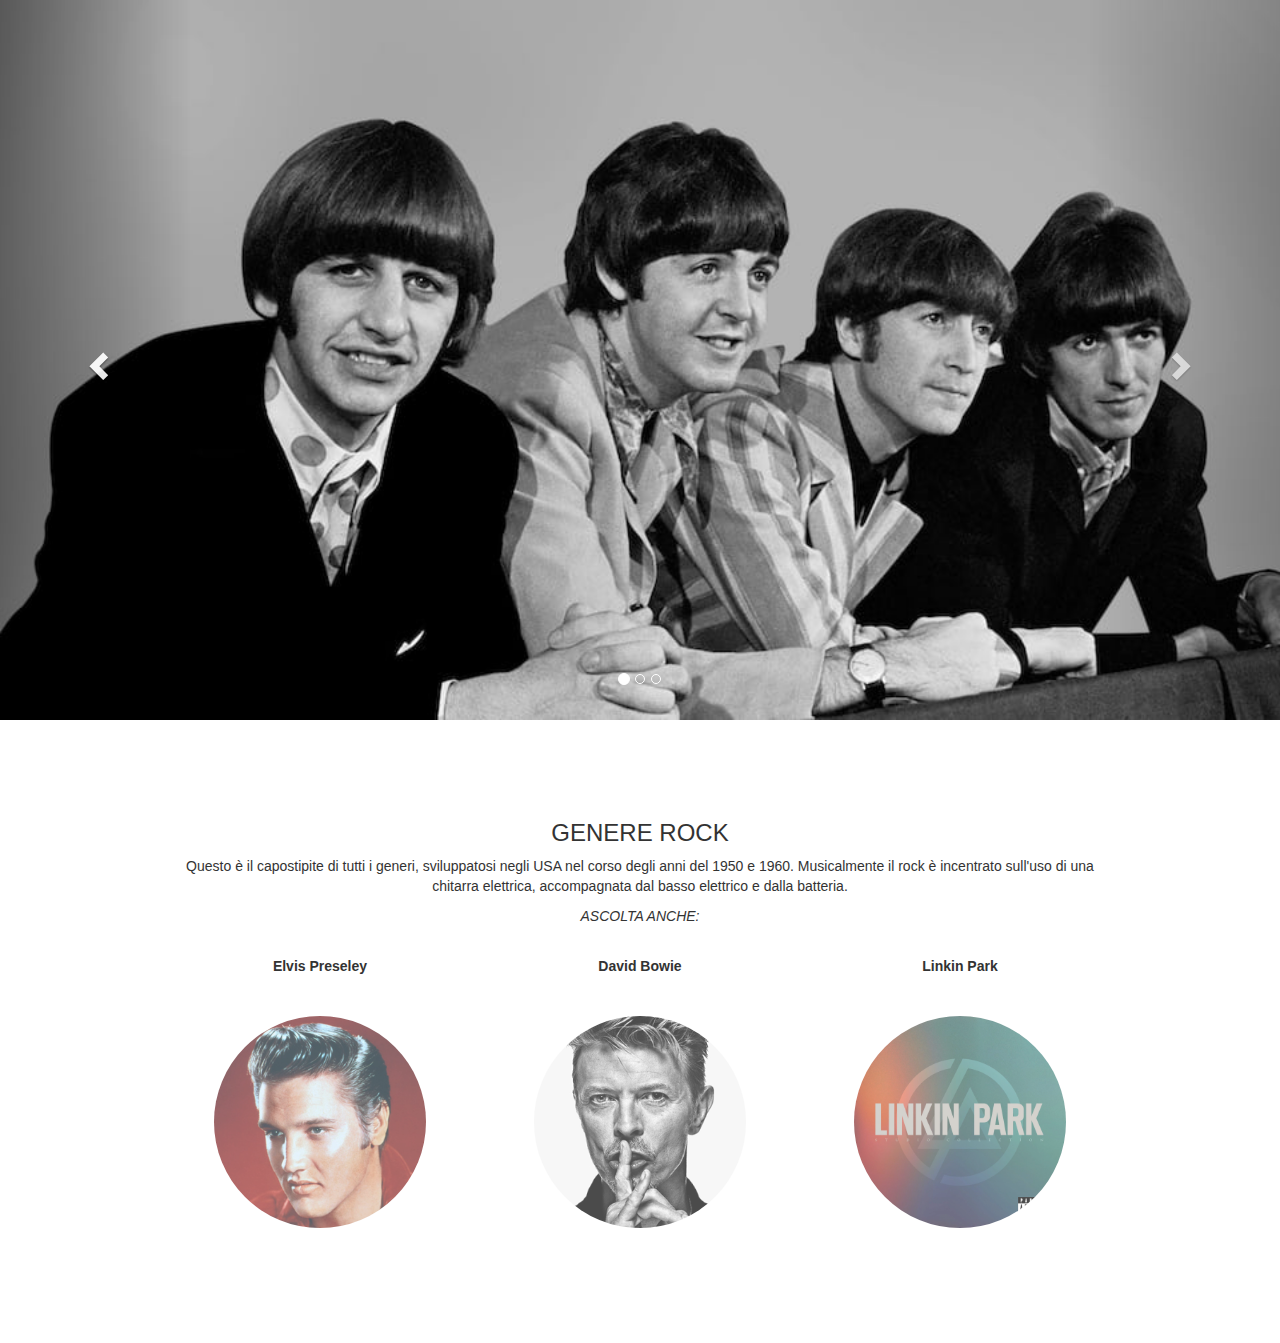
<file: rock.html>
<!DOCTYPE html>
<html lang="en">
<head>
 
  <title>rock</title>
  <meta charset="utf-8">
  <meta name="viewport" content="width=device-width, initial-scale=1">
  <link rel="stylesheet" href="https://maxcdn.bootstrapcdn.com/bootstrap/3.4.0/css/bootstrap.min.css">
  <script src="https://ajax.googleapis.com/ajax/libs/jquery/3.4.1/jquery.min.js"></script>
  <script src="https://maxcdn.bootstrapcdn.com/bootstrap/3.4.0/js/bootstrap.min.js"></script>
  <style>
  .container {
    padding: 80px 120px;
  }
  .person {
    border: 10px solid transparent;
    margin-bottom: 25px;
    width: 80%;
    height: 80%;
    opacity: 0.7;
  }
  .person:hover {
    border-color: #f1f1f1;
  }
  .carousel-inner img {
    -webkit-filter: grayscale(90%);
    filter: grayscale(90%);  
    width: 100%; 
    margin: auto;
  }
  .carousel-caption h3 {
    color: #fff !important;
  }
  @media (max-width: 600px) {
    .carousel-caption {
      display: none; 
    }
  }  
  </style>
</head>
<body>

<div id="myCarousel" class="carousel slide" data-ride="carousel">
   
    <ol class="carousel-indicators">
      <li data-target="#0Carousel" data-slide-to="0" class="active"></li>
      <li data-target="#1Carousel" data-slide-to="1"></li>
      <li data-target="#2Carousel" data-slide-to="2"></li>
    </ol>

 
    <div class="carousel-inner" role="listbox">
      <div class="item active">
        <img src="Beatles.jpg" alt="BEATLES" width="1200" height="700">
        <div class="carousel-caption">
        </div>      
      </div>

      <div class="item">
        <img src="ACDC.jpg" alt="AC/DC" width="1200" height="700">
        <div class="carousel-caption">
        </div>      
      </div>
    
      <div class="item">
        <img src="Queen.jpg" alt="QUEEN" width="1200" height="700">
        <div class="carousel-caption">
        </div>      
      </div>
    </div>

  
    <a class="left carousel-control" href="#myCarousel" role="button" data-slide="prev">
      <span class="glyphicon glyphicon-chevron-left" aria-hidden="true"></span>
      <span class="sr-only">Previous</span>
    </a>
    <a class="right carousel-control" href="#myCarousel" role="button" data-slide="next">
      <span class="glyphicon glyphicon-chevron-right" aria-hidden="true"></span>
      <span class="sr-only">Next</span>
    </a>
</div>

<div class="container text-center">
  <h3>GENERE ROCK</h3>
  <p>Questo è il capostipite di tutti i generi, sviluppatosi negli USA nel corso degli anni del 1950 e 1960.
      Musicalmente il rock è incentrato sull'uso di una chitarra elettrica, accompagnata dal basso elettrico 
      e dalla batteria.

      <p><em>ASCOLTA ANCHE:</em></p>
  </p>
  <br>
  <div class="row">
    <div class="col-sm-4">
      <p class="text-center"><strong>Elvis Preseley</strong></p><br>
      <a href="#demo" data-toggle="collapse">
        <img src="ElvisPresley.jpg" class="img-circle person"  width="255" height="255">
      </a>
      <div id="demo" class="collapse">
      </div>
    </div>
    <div class="col-sm-4">
      <p class="text-center"><strong>David Bowie</strong></p><br>
      <a href="#demo2" data-toggle="collapse">
        <img src="DavidBowie.jpg" class="img-circle person" width="255" height="255">
      </a>
      <div id="demo2" class="collapse">
      </div>
    </div>
    <div class="col-sm-4">
      <p class="text-center"><strong>Linkin Park</strong></p><br>
      <a href="#demo3" data-toggle="collapse">
        <img src="LinkinPark.jpg" class="img-circle person"  width="255" height="255">
      </a>
      <div id="demo3" class="collapse">
      </div>
    </div>
  </div>
</div>

</body>
</html>
</file>
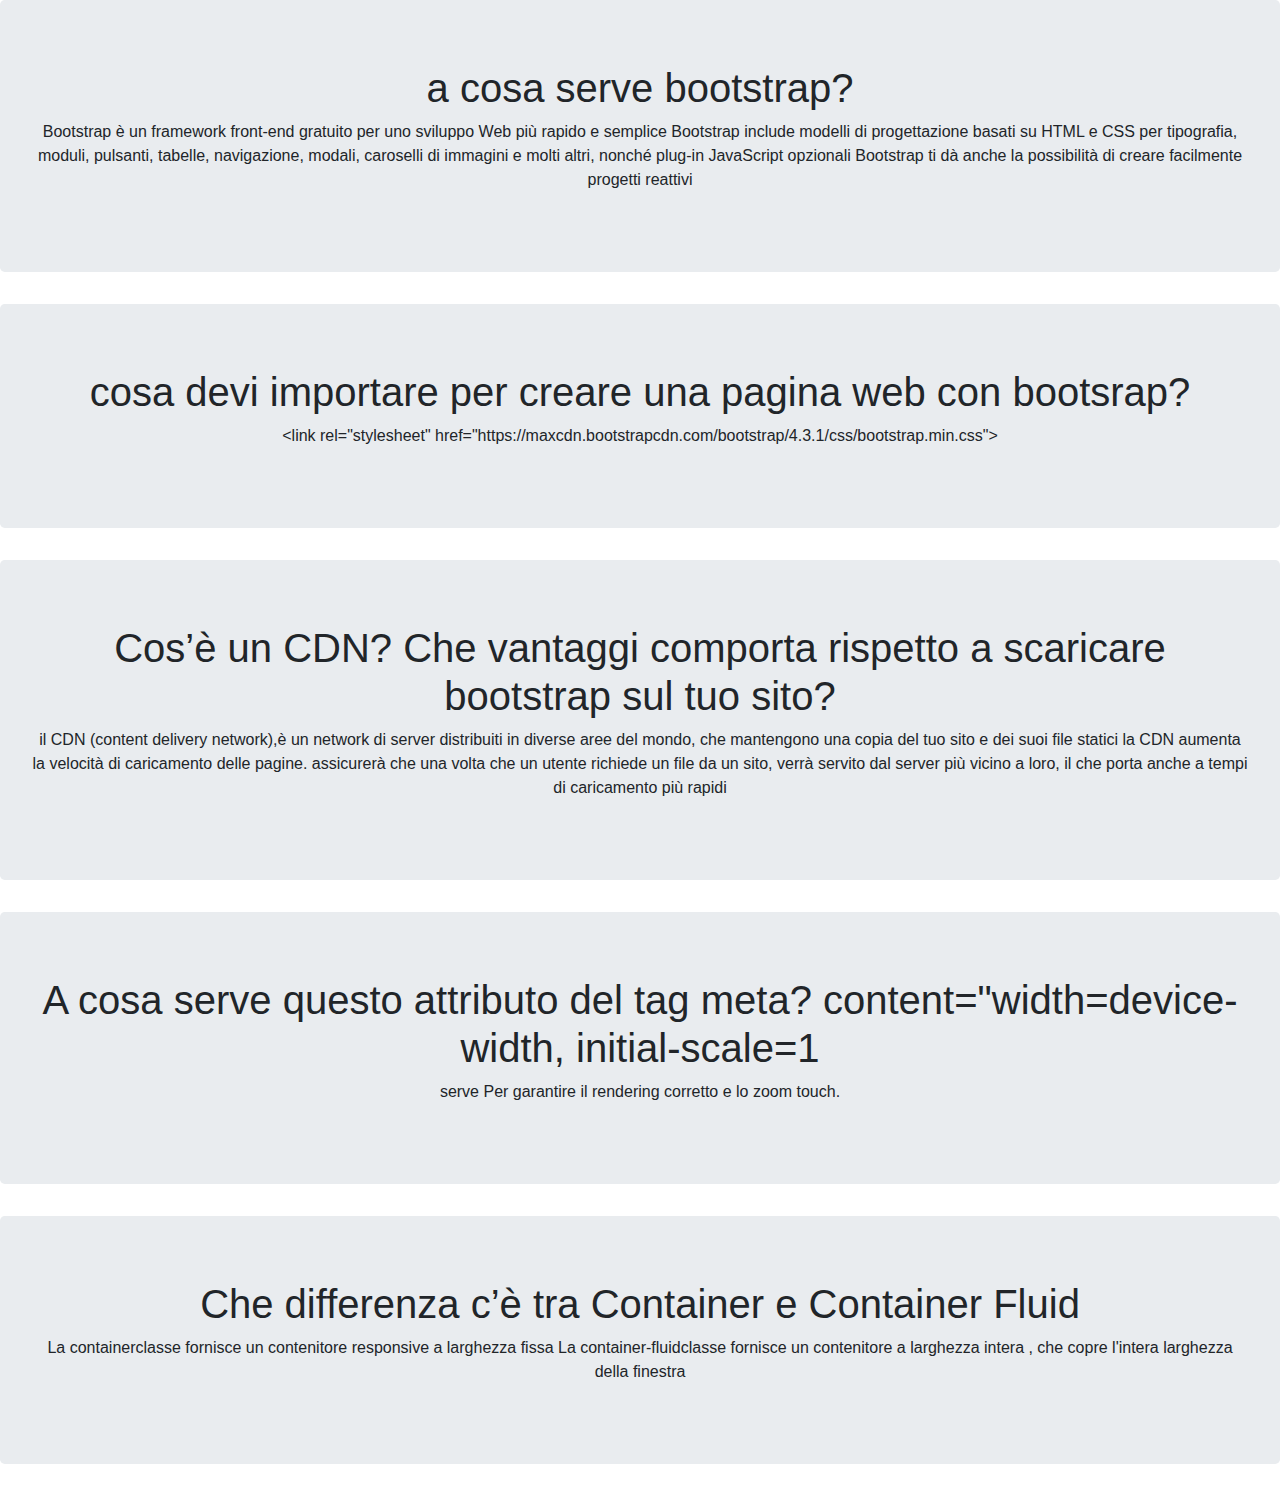
<file: BOOTSTRAP/BTS_1/BTS1.1.html>
<!DOCTYPE html>
<html lang="en">
<head>
  <title>Bootstrap Example</title>
  <meta charset="utf-8">
  <meta name="viewport" content="width=device-width, initial-scale=1">
  <link rel="stylesheet" href="https://maxcdn.bootstrapcdn.com/bootstrap/4.3.1/css/bootstrap.min.css">
  <script src="https://ajax.googleapis.com/ajax/libs/jquery/3.4.1/jquery.min.js"></script>
  <script src="https://cdnjs.cloudflare.com/ajax/libs/popper.js/1.14.7/umd/popper.min.js"></script>
  <script src="https://maxcdn.bootstrapcdn.com/bootstrap/4.3.1/js/bootstrap.min.js"></script>
</head>
<body>

<div class="jumbotron text-center">
  <h1>a cosa serve bootstrap?</h1>
  <p>Bootstrap è un framework front-end gratuito per uno sviluppo Web più rapido e semplice
    Bootstrap include modelli di progettazione basati su HTML e CSS per tipografia, moduli, pulsanti, tabelle, navigazione, modali, caroselli di immagini e molti altri, nonché plug-in JavaScript opzionali
    Bootstrap ti dà anche la possibilità di creare facilmente progetti reattivi</p> 
</div>
<div class="jumbotron text-center">
    <h1>cosa devi importare per creare una pagina web con bootsrap?</h1>
    <p>
     &ltlink rel="stylesheet" href="https://maxcdn.bootstrapcdn.com/bootstrap/4.3.1/css/bootstrap.min.css"&gt
        </p> 
  </div>
  <div class="jumbotron text-center">
    <h1>Cos’è un CDN? Che vantaggi comporta rispetto a scaricare bootstrap sul tuo sito?</h1>
    <p>il CDN (content delivery network),è un network di server distribuiti in diverse aree del mondo, che mantengono una copia del tuo sito 
        e dei suoi file statici la CDN aumenta la velocità di caricamento delle pagine.  assicurerà che una volta che un utente richiede un file da un sito, verrà servito 
        dal server più vicino a loro, il che porta anche a tempi di caricamento più rapidi </p> 
  </div>
  <div class="jumbotron text-center">
        <h1>A cosa serve questo attributo del tag meta?
                content="width=device-width, initial-scale=1</h1>
        <p>serve Per garantire il rendering corretto e lo zoom touch.</p> 
      </div>
      <div class="jumbotron text-center">
            <h1>Che differenza c’è tra Container e Container Fluid</h1>
            <p>La containerclasse fornisce un contenitore responsive a larghezza fissa La container-fluidclasse fornisce un contenitore a larghezza intera
                 , che copre l'intera larghezza della finestra</p> 
          </div>
</file>
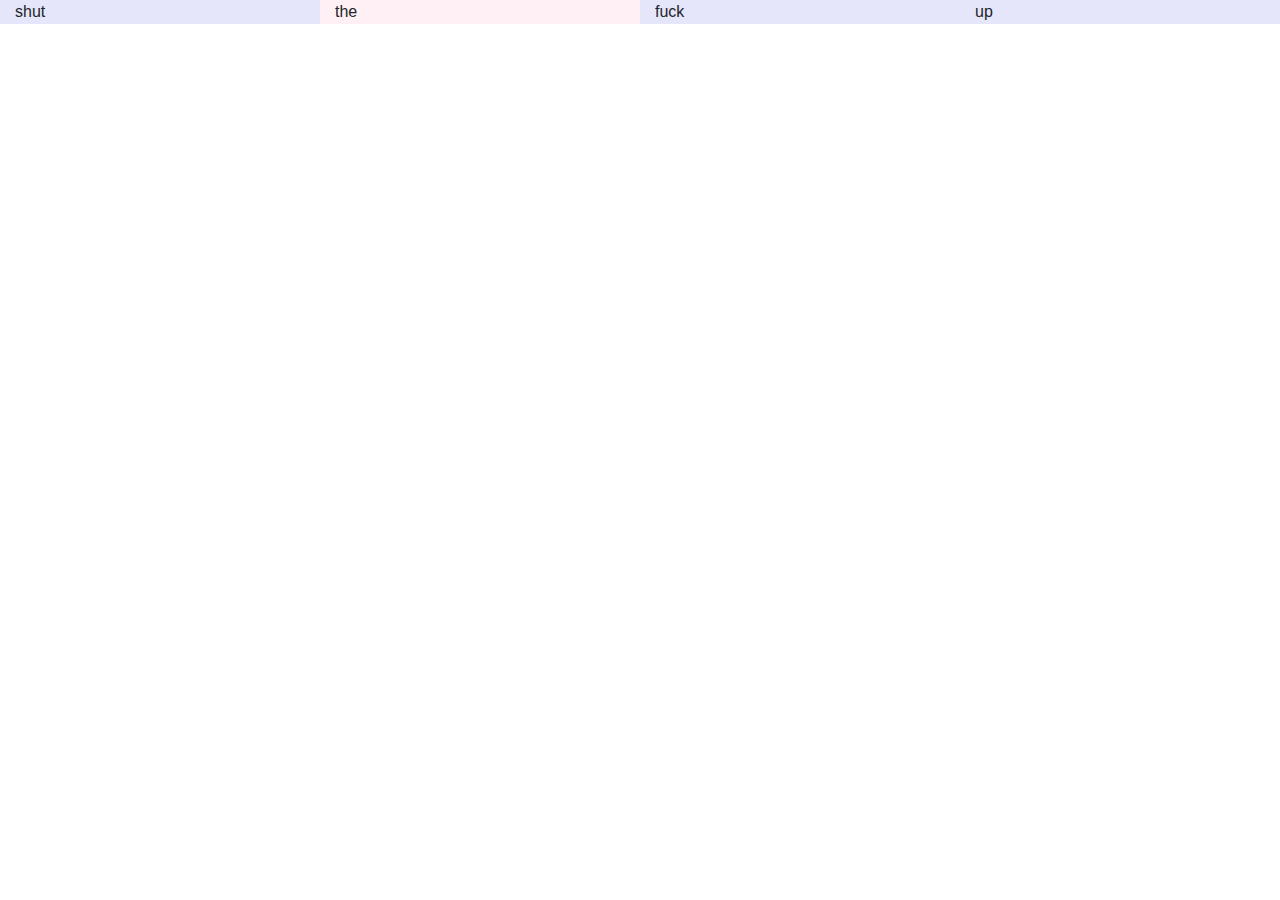
<file: BOOTSTRAP/BTS_1/BTS1.2.html>
<!DOCTYPE html>
<html lang="en">

<head>
    <title>Bootstrap Example</title>
    <meta charset="utf-8">
    <meta name="viewport" content="width=device-width, initial-scale=1">
    <link rel="stylesheet" href="https://maxcdn.bootstrapcdn.com/bootstrap/4.3.1/css/bootstrap.min.css">
    <script src="https://ajax.googleapis.com/ajax/libs/jquery/3.4.1/jquery.min.js"></script>
    <script src="https://cdnjs.cloudflare.com/ajax/libs/popper.js/1.14.7/umd/popper.min.js"></script>
    <script src="https://maxcdn.bootstrapcdn.com/bootstrap/4.3.1/js/bootstrap.min.js"></script>
</head>

<body>

        <div class="container-fluid">
                <div class="row">
                <div class="col-sm-12 col-md-8 col-lg-6 col-xl-3" style="background-color:lavender;"> shut </div>
                <div class="col-sm-12 col-md-4 col-lg-6 col-xl-3" style="background-color:lavenderblush;">the</div>
                <div class="col-sm-12 col-md-4 col-lg-6 col-xl-3" style="background-color:lavender;">fuck</div>
                <div class="col-sm-12 col-md-8 col-lg-6 col-xl-3" style="background-color:lavender;">up</div>
            </div>
    </div>
</body>

</html>
</file>
